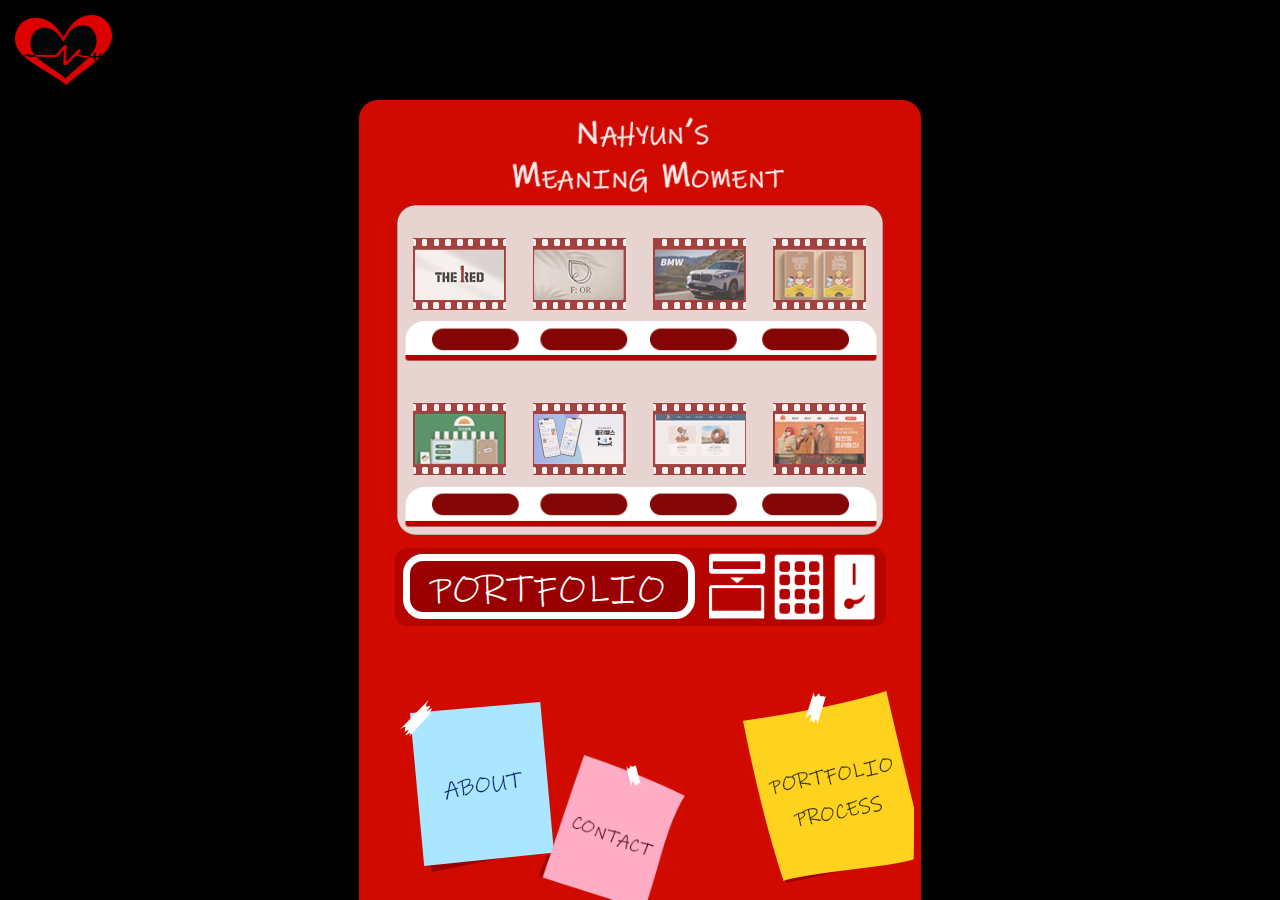
<file: index.html>
<!DOCTYPE html>
<html lang="ko">
<head>
    <meta charset="UTF-8">
    <meta http-equiv="X-UA-Compatible" content="IE=edge">
    <meta name="viewport" content="width=device-width, initial-scale=1.0">
    <title>portfolio</title>
    <link rel="shortcut icon" href="favicon.ico">
    <!-- 검색엔진, 로봇이 리스트에 들어가도록 허락해주는것 -->
    <meta name="robots" content="All">
    <meta name="Yeti" content="index, follow">
    <meta name="Yeti" content="All">
    <meta name="googlebot" content="All">
    <meta name="googlebot" content="index, follow">
    <meta name="dauma" content="All">
    <meta name="dauma" content="index, follow">
    <meta name="title" content="웹디자이너 - 김나현 포트폴리오">
    <meta name="description" content="웹디자이너 김나현입니다. 포트폴리오 방문을 환영">
    <meta name="keywords" content="웹디자이너, 웹퍼블리셔, 대구 디자이너">
    <meta name="author" content="김나현">
    <meta name="content-language" content="kr">
    <!--http://ogp.me/ : 오픈그래프 -->
    <meta property="og:type" content="website" />
    <meta property="og:site_name" content="Nahyun meaning moment" />
    <meta property="og:title" content="portfolio" />
    <meta property="og:description" content="사람들 마음을 들게 할 디자이너입니다." />
    <meta property="og:image" content="images/logo.jpg"/>
    <meta property="og:image:width" content="400">
    <meta property="og:image:height" content="300">
    <meta property="twitter:card" content="summary"/>
    <meta property="twitter:site" content="Nahyun portfolio"/>
    <meta property="twitter:title" content="Nahyun portfolio"/>
    <meta property="twitter:description" content="Nahyun's portfolio" />
    <meta property="twitter:image" content="image/title.jpg"/>
    <meta property="twitter:url" content="https://dadada1130.dothome.co.kr" />
    <!-- https://developer.twitter.com/en/docs/twitter-for-websites/cards/overview/summary : 카드 타입 정하기-->
    <link rel="stylesheet" href="css/common.css">
    <link rel="stylesheet" href="css/index.css">
    <link rel="stylesheet" href="css/responsive.css">
    <script src="js/jquery-1.12.3.js"></script>
    <script src="js/index.js" defer ></script>
</head>
<body>
    <div class="wrap">
        <header>
            <div class="inner">
                <a href="index.html"><img src="image/logo.png" alt="portfolio logo"></a>
            </div>
        </header>
        <main>
            <div class="heart"></div>
            <div class="inner">
                <div class="vendingms">
                    <div class="vendingbg">
                        <div class="vendingitem">
                            <a href="slide.html">
                            <ul class="items">
                                <li class="item1"></li>
                                <li class="item2"></li>
                                <li class="item3"></li>
                                <li class="item4"></li>
                                <li class="item5"></li>
                                <li class="item6"></li>
                                <li class="item7"></li>
                                <li class="item8"></li>
                            </ul>
                            <ul class="slideitem">
                                <li class="slides1 slide"></li>
                                <li class="slides2 slide"></li>
                                <li class="slides3 slide"></li>
                                <li class="slides4 slide"></li>
                                <li class="slides5 slide"></li>
                                <li class="slides6 slide"></li>
                                <li class="slides7 slide"></li>
                                <li class="slides8 slide"></li>
                            </ul>
                            </a>
                        </div>
                        <div class="vendingcash"></div>
                        <div class="vendingpf"><a href="slide.html">PORTFOLIO</a></div>
                        <div class="vendingposter">
                            <a href="about.html" class="poster1">about</a>
                            <a href="#" class="poster2">contact</a>
                            <a href="#" class="poster3">portfolio</a>
                        </div>
                    </div>
                </div>
            </div>
        </main>
    </div>
</body>
</html>
</file>
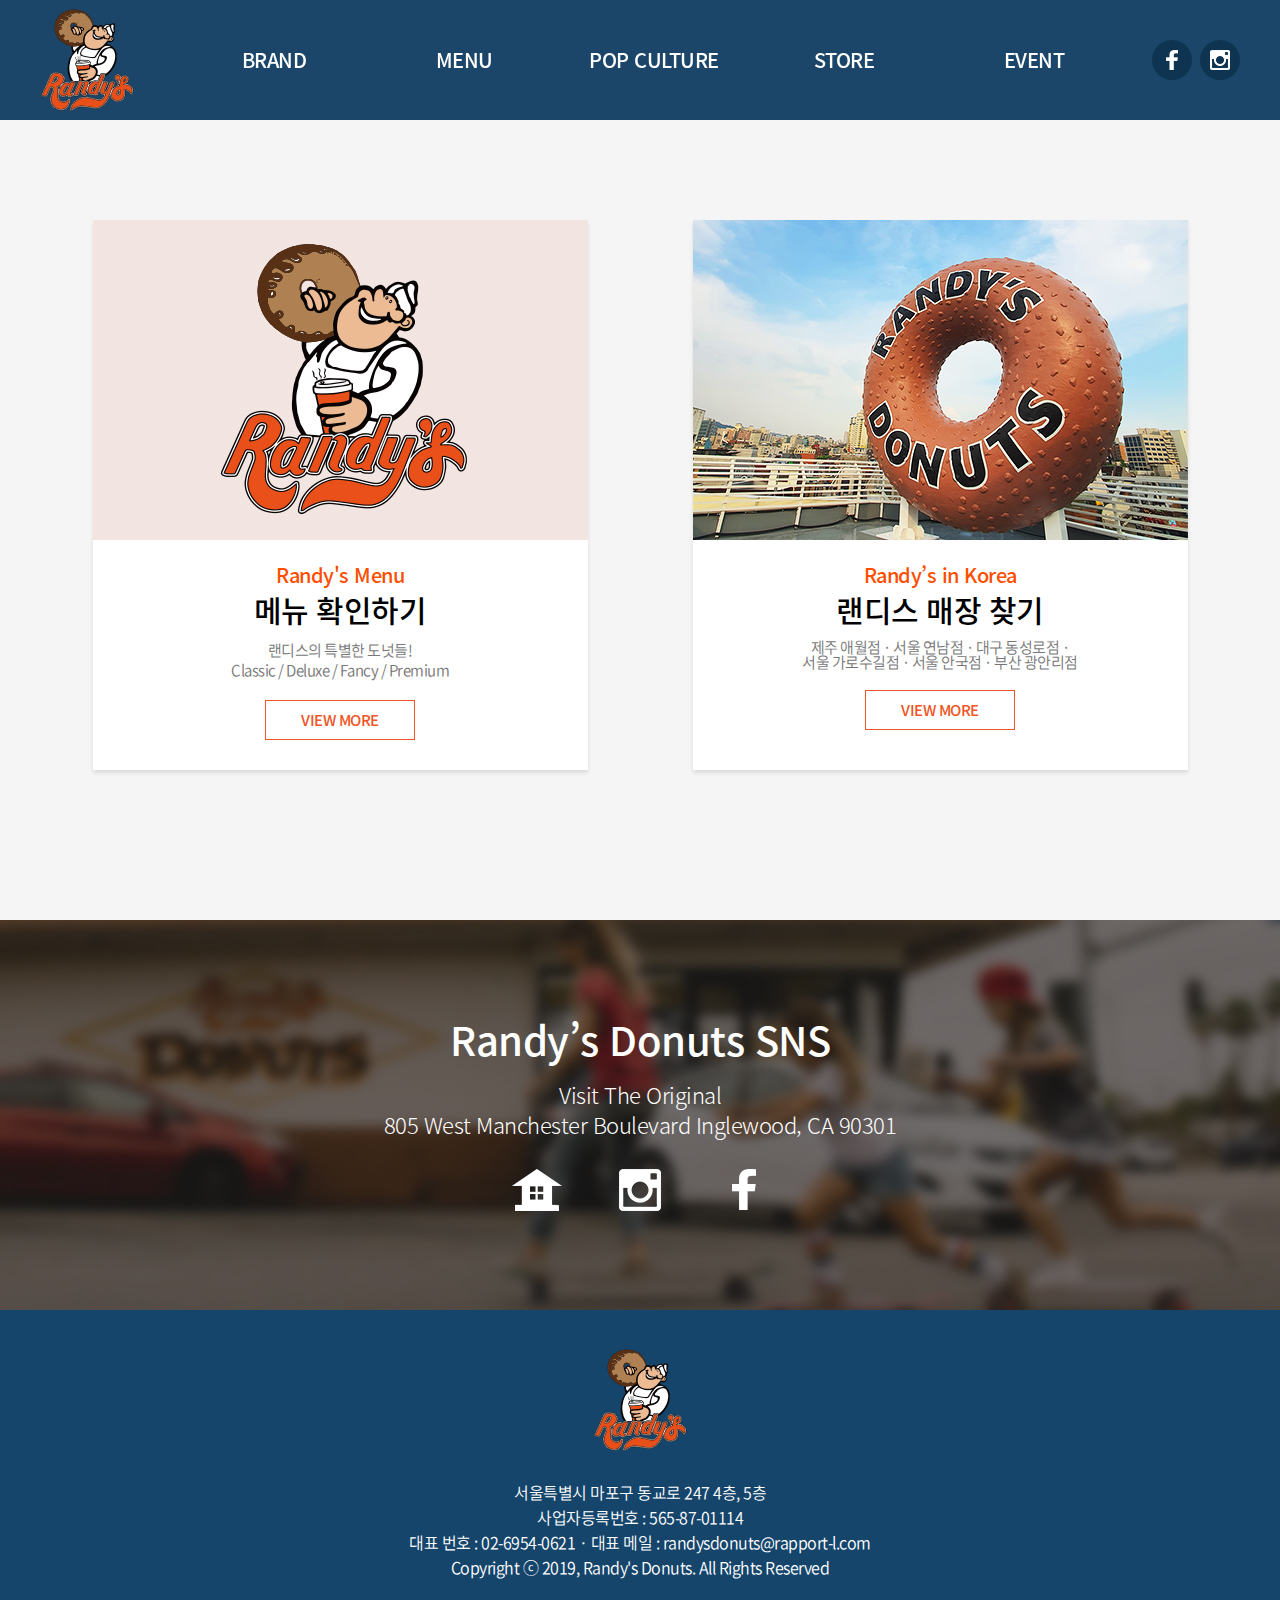
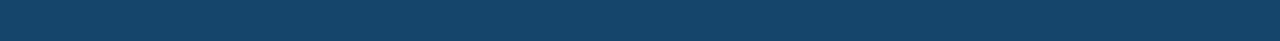
<file: a-randysdonuts/index.html>
<!DOCTYPE html>
<html lang="ko">
<head>
    <meta charset="UTF-8">
    <meta http-equiv="X-UA-Compatible" content="IE=edge">
    <meta name="viewport" content="width=device-width, initial-scale=1.0">
    <title>랜디스도넛</title>
    <link rel="shortcut icon" href="favicon.ico">
    <link rel="stylesheet" href="css/main.css">
    <script defer src="js/main.js"></script>
</head>
<body>
    <!-- header -->
    <header id="header">
        <div class="container clear">
            <div class="logo left">
               <a href="#"><img src="images/logo.png" alt="로고"></a>
            </div>
            <nav class="nav left">
                <ul class="depth1 clear">
                    <li><a href="#">BRAND</a>
                        <ul class="depth2">
                            <li><a href="#">브랜드스토리</a></li>
                            <li><a href="#">브랜드소식</a></li>
                        </ul>
                    </li>
                    <li><a href="#">MENU</a>
                        <ul class="depth2">
                            <li><a href="#">베스트</a></li>
                            <li><a href="#">클래식 도넛</a></li>
                            <li><a href="#">디럭스 도넛</a></li>
                            <li><a href="#">팬시 도넛</a></li>
                            <li><a href="#">프리미엄 도넛</a></li>
                        </ul>
                    </li>
                    <li><a href="#">POP CULTURE</a>
                        <ul class="depth2">
                            <li><a href="#">pop culture</a></li>
                        </ul>
                    </li>
                    <li><a href="#">STORE</a>
                        <ul class="depth2">
                            <li><a href="#">매장 소개</a></li>
                            <li><a href="#">가맹점 문의</a></li>
                        </ul>
                    </li>
                    <li><a href="#">EVENT</a>
                        <ul class="depth2">
                            <li><a href="#">진행 이벤트</a></li>
                            <li><a href="#">종료 이벤트</a></li>
                            <li><a href="#">당첨자 발표</a></li>
                        </ul>
                    </li>
                    
                </ul>
            </nav>
            <div class="quick right">
                <a href="https://www.facebook.com/randysdonutskr"><img src="images/facebook.png" alt="페이스북"></a>
                <a href="https://www.instagram.com/randysdonuts1952kr/"><img src="images/insta.png" alt="인스타그램"></a>
            </div>
        </div>
    </header>

    <!-- main -->
    <main id="main">
        <section class="banner clear">
            <div class="menu left">
                <a href="http://randysdonuts.co.kr/menu/?c=1">
                    <img src="images/banner1.jpg" alt="메뉴">
                    <h2>Randy's Menu</h2>
                    <h1>메뉴 확인하기</h1>
                    <p>랜디스의 특별한 도넛들!<br>Classic / Deluxe / Fancy / Premium</p>
                    <button>VIEW MORE</button>
                </a>
            </div>
            <div class="find right">
                <a href="http://randysdonuts.co.kr/store/">
                    <img src="images/banner2.jpg" alt="매장찾기">
                    <h2>Randy’s in Korea</h2>
                    <h1>랜디스 매장 찾기</h1>
                    <p>제주 애월점 · 서울 연남점 ·  대구 동성로점 · <br>서울 가로수길점 ·  서울 안국점 ·  부산 광안리점</p>
                    <button>VIEW MORE</button>
                </a>
            </div>
        </section>
        <section class="sns">
            <h1>Randy’s Donuts SNS</h1>
            <h2>Visit The Original<br>805 West Manchester Boulevard Inglewood, CA 90301</h2>
            <a href="https://randysdonuts.com/"><img src="images/home.png" alt="홈"></a>
            <a href="https://www.instagram.com/randysdonuts1952kr/"><img src="images/insta_big.png" alt="인스타"></a>
            <a href="https://www.facebook.com/randysdonutskr"><img src="images/facebook_big.png" alt="페이스북"></a>
        </section>
    </main>
    
    <!-- footer -->
    <footer id="footer">
        <div class="foot-logo">
            <img src="images/logo.png" alt=" 풋로고">
            <p>서울특별시 마포구 동교로 247 4층, 5층</p>
            <p>사업자등록번호 : 565-87-01114</p>
            <p>대표 번호 : 02-6954-0621 ·  대표 메일 : randysdonuts@rapport-l.com</p>
            <p>Copyright ⓒ 2019, Randy's Donuts. All Rights Reserved</p>
        </div>
    </footer>
</body>
</html>
</file>
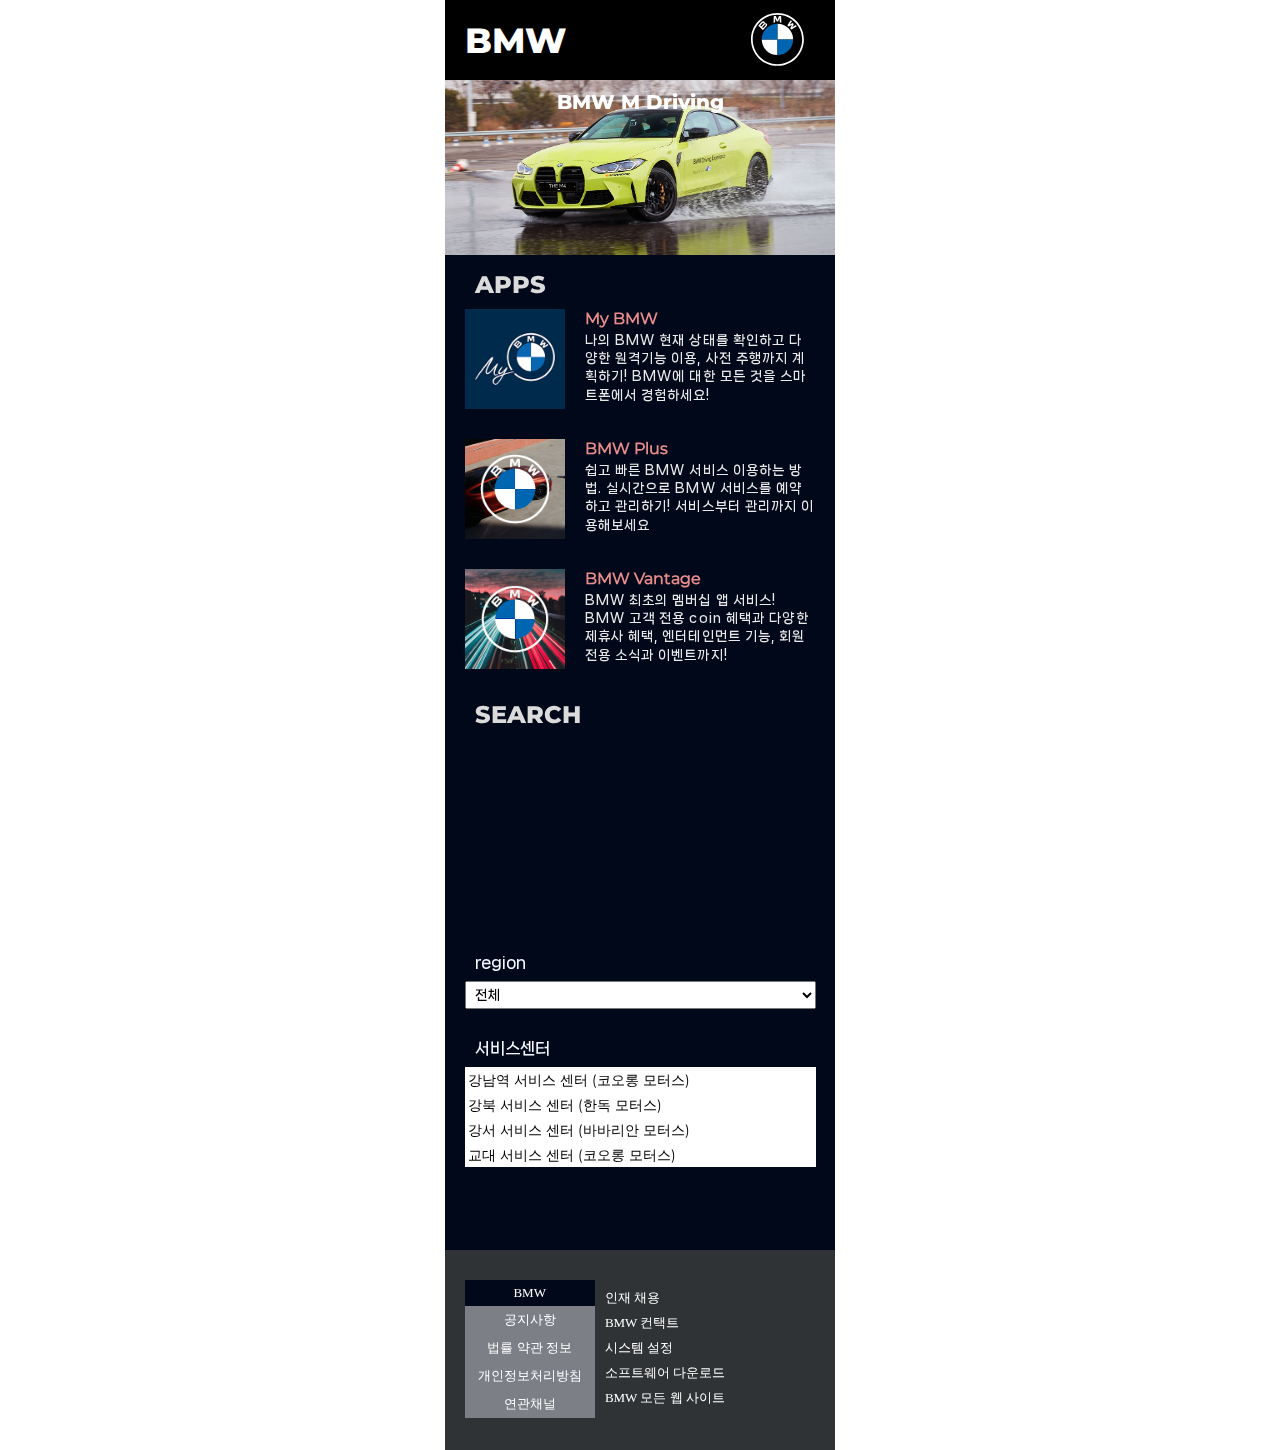
<file: bmw(m)/index.html>
<!DOCTYPE html>
<html lang="ko">
<head>
    <meta charset="UTF-8">
    <meta http-equiv="X-UA-Compatible" content="IE=edge">
    <meta name="viewport" content="width=device-width, initial-scale=1.0">
    <title>BMW</title>
    <link rel="stylesheet" href="css/style.css">
    <script src="js/jquery-1.12.3.js"></script>
    <script src="js/main.js"></script>
</head>
<body>
    <div class="wrap">
        <header>
            <div class="inner">
                <div class="m-header">
                    <h1 class="logo"><a href="#">BMW</a></h1>
                    <div class="menubtn"><a href="#"></a></div>
                </div>
                <nav>
                    <ul>
                        <li class="depth1">
                            <a href="#">Models</a>
                            <ul class="depth2">
                                <li><a href="#">시리즈별</a></li>
                                <li><a href="#">차량유형별</a></li>
                            </ul>
                        </li>
                        <li class="depth1">
                            <a href="#">Find & Buy</a>
                            <ul class="depth2">
                                <li><a href="#">내 차량 찾기</a></li>
                                <li><a href="#">BMW 공식 인증 중고차</a></li>
                                <li><a href="#">법인판매/스페셜 세일즈</a></li>
                                <li><a href="#">트레이드인/로열티 프로그램</a></li>
                            </ul>
                        </li>
                        <li class="depth1">
                            <a href="#">About BMW</a>
                            <ul class="depth2">
                                <li><a href="#">기업 소개</a></li>
                                <li><a href="#">BMW 뉴스</a></li>
                                <li><a href="#">BMW i</a></li>
                                <li><a href="#">BMW M</a></li>
                                <li><a href="#">BMW X RANGE</a></li>
                                <li><a href="#">BMW 캠페인</a></li>
                            </ul>
                        </li>
                        <li class="depth1">
                            <a href="#">Discover</a>
                            <ul class="depth2">
                                <li><a href="#">BMW APPS</a></li>
                                <li><a href="#">BMW 샵 온라인</a></li>
                                <li><a href="#">BMW 커넥티드 드라이브 스토어</a></li>
                                <li><a href="#">BMW 골프 스포츠</a></li>
                                <li><a href="#">BMW 엑설런스 클럽</a></li>
                                <li><a href="#">BMW 컨셉카</a></li>
                            </ul>
                        </li>
                        <li class="depth1">
                            <a href="#">services</a>
                            <ul class="depth2">
                                <li><a href="#">BMW 서비스</a></li>
                                <li><a href="#">BMW 오리지널 부품 & 리콜 정보</a></li>
                                <li><a href="#">BMW 오리지널 액세서리</a></li>
                                <li><a href="#">BMW 커넥티드 드라이브</a></li>
                                <li><a href="#">리모트 소프트 웨어 업그레이드</a></li>
                            </ul>
                        </li>
                    </ul>
                </nav>
            </div>
        </header>
        <main>
            <div class="inner">
                <div class="banner">
                    <div class="slide">
                        <div class="slidebanner">
                            <a href="#">
                                <img src="images/main1.jpg" alt="메인이미지1">
                                <h2>BMW M Driving</h2>
                            </a>
                        </div>
                        <div class="slidebanner">
                            <a href="#">
                                <img src="images/main2.jpg" alt="메인이미지2">
                                <h2>BMW Electromobility</h2>
                            </a>
                        </div>
                    </div>
                </div>
                <div class="find">
                    <h2>APPS</h2>
                    <div class="app1">
                        <h3>My BMW</h3>
                        <p>나의 BMW 현재 상태를 확인하고 다양한 원격기능 이용, 사전 주행까지 계획하기! BMW에 대한 모든 것을 스마트폰에서 경험하세요!</p>
                    </div>
                    <div class="app2">
                        <h3>BMW Plus</h3>
                        <p>쉽고 빠른 BMW 서비스 이용하는 방법. 실시간으로 BMW 서비스를 예약하고 관리하기! 서비스부터 관리까지 이용해보세요</p>
                    </div>
                    <div class="app3">
                        <h3>BMW Vantage</h3>
                        <p>BMW 최초의 멤버십 앱 서비스! BMW 고객 전용 coin 혜택과 다양한 제휴사 혜택,  
                        엔터테인먼트 기능, 회원전용 소식과 이벤트까지!</p>
                    </div>
                </div>
                <div class="search">
                    <h2>SEARCH</h2>
                    <iframe src="https://www.google.com/maps/embed?pb=!1m18!1m12!1m3!1d3234.359143768526!2d128.6104943354453!3d35.840196199999994!2m3!1f0!2f0!3f0!3m2!1i1024!2i768!4f13.1!3m3!1m2!1s0x3565e2545f502617%3A0x6f2226ee84adfa4!2zQk1X7L2U7Jik66Gx66qo7YSw7IqkIOyImOyEseyEnOu5hOyKpOyEvO2EsA!5e0!3m2!1sko!2skr!4v1678104227350!5m2!1sko!2skr" style="border:0;" allowfullscreen="" loading="lazy" referrerpolicy="no-referrer-when-downgrade"></iframe>
                    <h3>region</h3>
                    <select>
                        <option value="region1">전체</option>
                        <option value="region2">서울</option>
                        <option value="region3">경기/인천</option>
                        <option value="region4">충청/세종/대전/강원</option>
                        <option value="region5">전라/광주</option>
                        <option value="region6">경상/대구/부산/울산</option>
                        <option value="region6">제주</option>
                    </select>
                    <div class="center-name">
                        <h3>서비스센터</h3>
                        <div class="namelist">
                            <p>강남역 서비스 센터 (코오롱 모터스)</p>
                            <p>강북 서비스 센터 (한독 모터스)</p>
                            <p>강서 서비스 센터 (바바리안 모터스)</p>
                            <p>교대 서비스 센터 (코오롱 모터스)</p>
                            <p>대치 서비스 센터 (코오롱 모터스)</p>
                            <p>도곡 패스트레인 서비스 센터 (도이치 모터스)</p>
                            <p>동대문 서비스 센터(도이치 모터스)</p>
                            <p>방배 서비스 센터 (한독 모터스)</p>
                            <p>서초 중앙 서비스 센터 (한독 모터스)</p>
                            <p>서초 패스트레인 서비스 센터 (한독 모터스)</p>
                            <p>성산 서비스 센터 (코오롱 모터스)</p>
                            <p>성수 서비스 센터 (도이치 모터스)</p>
                            <p>송파 서비스 센터 (도이치 모터스)</p>
                            <p>양재 서비스 센터 (도이치 모터스)</p>
                        </div>
                    </div>
                </div>
            </div>
        </main>
        <footer>
            <div class="inner">
                <div class="tab">
                    <ul class="footergnb">
                        <li class="on">BMW</li>
                        <li>공지사항</li>
                        <li>법률 약관 정보</li>
                        <li>개인정보처리방침</li>
                        <li>연관채널</li>
                    </ul>
                    <div class="tabitem">
                        <ul class="footersub1 on">
                            <li><a href="#">인재 채용</a></li>
                            <li><a href="#">BMW 컨택트</a></li>
                            <li><a href="#">시스템 설정</a></li>
                            <li><a href="#">소프트웨어 다운로드</a></li>
                            <li><a href="#">BMW 모든 웹 사이트</a></li>
                        </ul>
                        <ul class="footersub2">
                            <li><a href="#">외부감사인 변경선임 공고</a></li>
                            <li><a href="#">BMW '개인정보처리방침 변경 안내</a></li>
                            <li><a href="#">커넥티드 드라이브 이용약관 개정 안내</a></li>
                        </ul>
                        <ul class="footersub3">
                            <li><a href="#">법적고지</a></li>
                            <li><a href="#">쿠키정책</a></li>
                            <li><a href="#">영상정보처리기기 운영·관리 방침</a></li>
                            <li><a href="#">커텍티드 드라이브 이용약관</a></li>
                            <li><a href="#">서비스케어 플러스 이용약관</a></li>
                        </ul>
                        <ul class="footersub4">
                            <li><a href="#">개인정보처리방침</a></li>
                            <li><a href="#">커넥티드 드라이브 개인정보 처리방침</a></li>
                            <li><a href="#">BMW 멤버십 개인정보처리방침</a></li>
                        </ul>
                        <ul class="footersub5">
                            <li>
                                <a href="#"><img src="images/instargram.png" alt="인스타"></a>
                                <a href="#"><img src="images/facebook.png" alt="페이스북"></a>
                                <a href="#"><img src="images/youtube.png" alt="유튜브"></a>
                                <a href="#"><img src="images/kakaotalk.png" alt="카카오톡"></a>
                            </li>
                            <li><a href="#">BMW.com</a></li>
                            <li><a href="#">BMW 드라이빙센터</a></li>
                            <li><a href="#">BMW 코리아 미래재단</a></li>
                            <li><a href="#">파이낸셜 서비스</a></li>
                        </ul>
                    </div>
                </div>
            </div>
        </footer>
    </div>
</body>
</html>
</file>
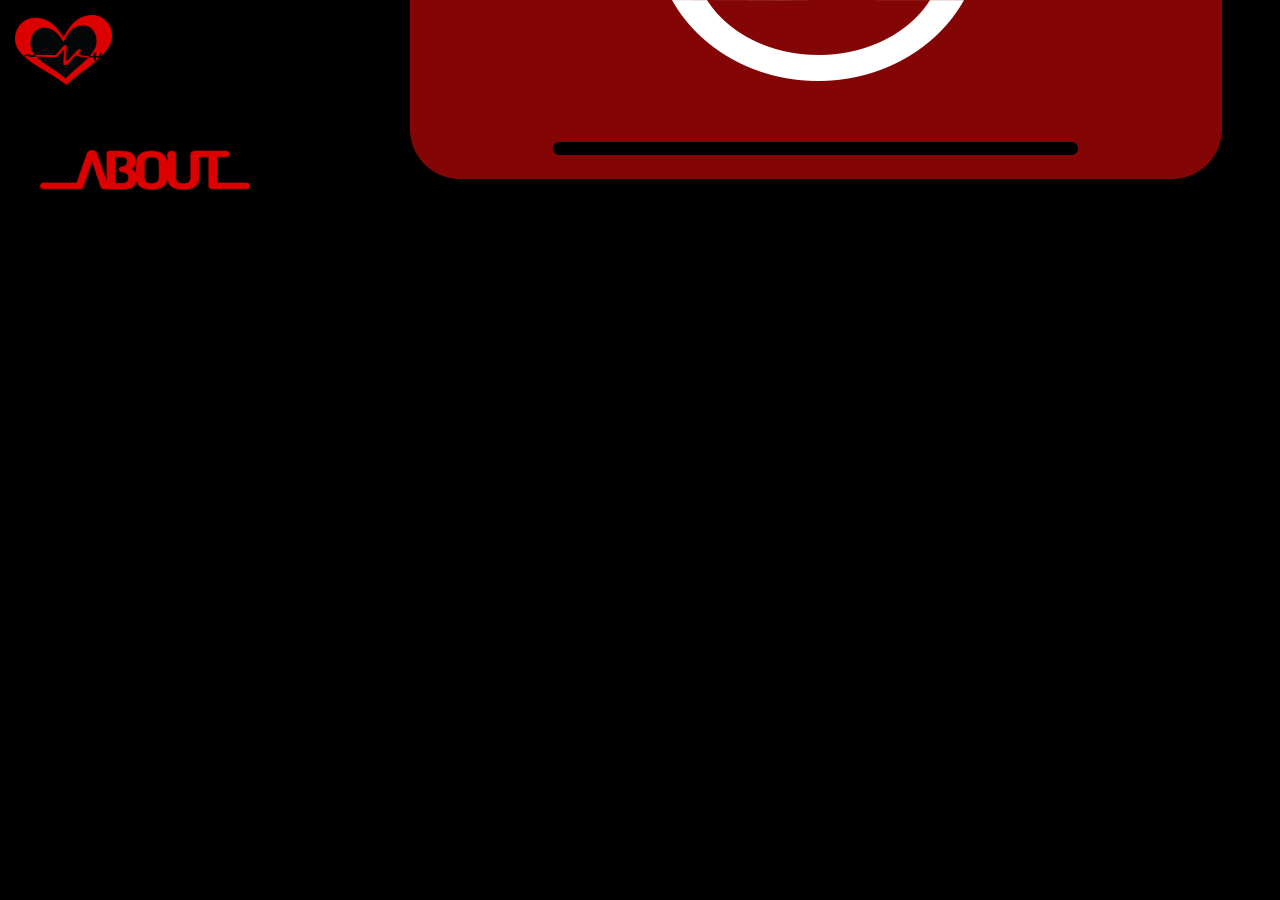
<file: about.html>
<!DOCTYPE html>
<html lang="ko">
<head>
    <meta charset="UTF-8">
    <meta http-equiv="X-UA-Compatible" content="IE=edge">
    <meta name="viewport" content="width=device-width, initial-scale=1.0">
    <title>portfolio</title>
    <link rel="shortcut icon" href="favicon.ico">
    <!-- 검색엔진, 로봇이 리스트에 들어가도록 허락해주는것 -->
    <meta name="robots" content="All">
    <meta name="Yeti" content="index, follow">
    <meta name="Yeti" content="All">
    <meta name="googlebot" content="All">
    <meta name="googlebot" content="index, follow">
    <meta name="dauma" content="All">
    <meta name="dauma" content="index, follow">
    <meta name="title" content="웹디자이너 - 김나현 포트폴리오">
    <meta name="description" content="웹디자이너 김나현입니다. 포트폴리오 방문을 환영">
    <meta name="keywords" content="웹디자이너, 웹퍼블리셔, 대구 디자이너">
    <meta name="author" content="김나현">
    <meta name="content-language" content="kr">
    <!--http://ogp.me/ : 오픈그래프 -->
    <meta property="og:type" content="website" />
    <meta property="og:site_name" content="Nahyun meaning moment" />
    <meta property="og:title" content="portfolio" />
    <meta property="og:description" content="사람들 마음을 들게 할 디자이너입니다." />
    <meta property="og:image" content="images/logo.jpg"/>
    <meta property="og:image:width" content="400">
    <meta property="og:image:height" content="300">
    <meta property="twitter:card" content="summary"/>
    <meta property="twitter:site" content="Nahyun portfolio"/>
    <meta property="twitter:title" content="Nahyun portfolio"/>
    <meta property="twitter:description" content="Nahyun's portfolio" />
    <meta property="twitter:image" content="image/title.jpg"/>
    <meta property="twitter:url" content="https://dadada1130.dothome.co.kr" />
    <!-- https://developer.twitter.com/en/docs/twitter-for-websites/cards/overview/summary : 카드 타입 정하기-->
    <link rel="stylesheet" href="css/common.css">
    <link rel="stylesheet" href="css/about.css">
    <script src="js/jquery-1.12.3.js"></script>
    <script src="js/progressbar.min.js"></script>
    <script defer src="js/about.js" defer></script>
</head>
<body>
    <div class="wrap">
        <header>
            <div class="inner">
                <a href="index.html"><img src="image/logo.png" alt="portfolio logo"></a>
            </div>
        </header>
        <main>
           <div class="inner">
                <h2 class="about-title"><img src="image/about.png" alt="ABOUT 제목"></h2>
                <div class="camera"></div>
                <div class="cameraBG"></div>
                <div class="profile">
                    <div class="pic"></div>
                    <p>김 나 현</p>
                    <span>1995.11.30</span>
                </div>
                <div class="skill">
                    <div class="progress-area">
                        <div class="progress" id="html">
                            <p>HTML</p>
                        </div>
                        <div class="progress" id="css">
                            <p>CSS</p>
                        </div>
                        <div class="progress" id="js">
                            <p>JS</p>
                        </div>
                        <div class="progress" id="ps">
                            <p>PHOTO SHOP</p>
                        </div>
                        <div class="progress" id="ai">
                            <p>ILLUSTRATOR</p>
                        </div>
                        <div class="progress" id="of">
                            <p>OFFICE</p>
                        </div>
                    </div>
                </div>
                <div class="certificate">
                    <ul>
                        <li class="cer-title" >취득내역
                            <ul class="cer-txt">
                                <li>GTQ 포토샵 1급</li>
                                <li>웹디자인기능사</li>
                                <li>컴퓨터활용능력2급</li>
                                <li>ITQ OA MASTER</li>
                                <li>전산세무 2급</li>
                                <li>전산회계 1.2급</li>
                                <li>ERP 회계 2급</li>
                                <li>운전면허 1.2종 보통</li>
                            </ul>
                        </li>
                        <li class="cer-title">준비중
                            <ul class="cer-txt">
                                <li>컴퓨터그래픽스운용기능사 (실기시험)</li>
                                <li>컴퓨터활용능력1급 (실기시험)</li>
                            </ul>
                        </li>
                    </ul>
                </div>
           </div>
        </main>
    </div>
</body>
</html>
</file>
<file: css/common.css>
@charset 'utf-8';
@font-face {
    font-family: 'inkfree';
    src: url(../font/Inkfree.ttf);
}
@font-face {
    font-family: 'G-bold';
    src: url(../font/GmarketSansTTFBold.ttf);
}
@font-face {
    font-family: 'G-medium';
    src: url(../font/GmarketSansTTFMedium.ttf);
}
@font-face {
    font-family: 'G-light';
    src: url(../font/GmarketSansTTFLight.ttf);
}
* {
    margin: 0;
    padding: 0;
    box-sizing: border-box;
}
a {
    text-decoration: none;
    color: inherit;
}
img {
    vertical-align: top;
}
li {list-style: none;}

.clear::after {
    content: '';
    display: block;
    position: absolute;
    clear: both;
}
.inner {
    width: 100%;
    max-width: 1600px;
    margin: 0 auto;
}
/* header */
header {
    position: fixed;
    width: 100%;
    height: 100px;
    background-color: #000;
}
header .inner {}
header img {
    height: 70px;
    margin: 15px;
    animation: logo .8s infinite;
}
@keyframes logo {
    0%{transform: scale(1.1);}
    100%{transform: scale(1);}
}
</file>
<file: css/index.css>
@charset 'utf-8';

/* main */
.heart {
    position: absolute;
    top: 30%;
    width: 100%;
    height: 50%;
    background: url('../image/heart.png')no-repeat;
    overflow: hidden;
}
.heart::after {
    content: '';
    position: absolute;
    width: 1800px;
    height: 400px;
    background-color: #000;
    animation: heart 5s infinite;
}
@keyframes heart {
    0%{left: 30px;}
    100%{left: 100%;}
}
main {
    width: 100%;
    height: 100vh;
    background-color: #000;
}
main .inner {}
main .vendingms {
    width: 700px;
    height: 100vh;
    margin: 0 auto;
    padding-top: 100px;
}
main .vendingms .vendingbg {
    position: relative;
    width: 100%;
    height: 100%;
    background: url('../image/vendingBG.png')no-repeat center bottom/contain;
}
.vendingbg .vendingitem {
    position: absolute;
    top: 130px;
    width: 700px;
    height: 350px;
    background: url('../image/vendingIN.png')no-repeat center/contain;
   
}
.vendingitem .items {
    position: absolute;
    width: 480px;
    height: 350px;
    left: 125px;
    display: flex;
    flex-wrap: wrap;
    justify-content: space-between;
    align-items: center;
}
.vendingitem .item1 {
    background: url('../image/item1.png')no-repeat;
    width: 120px;
    height: 100px;
}
.vendingitem .item2 {
    background: url('../image/item2.png')no-repeat;
    width: 120px;
    height: 100px;
}
.vendingitem .item3 {
    background: url('../image/item3.png')no-repeat;
    width: 120px;
    height: 100px;
}
.vendingitem .item4 {
    background: url('../image/item4.png')no-repeat;
    width: 120px;
    height: 100px;
}
.vendingitem .item5 {
    background: url('../image/item5.png')no-repeat;
    width: 120px;
    height: 100px;
}
.vendingitem .item6 {
    background: url('../image/item6.png')no-repeat;
    width: 120px;
    height: 100px;
}
.vendingitem .item7 {
    background: url('../image/item7.png')no-repeat;
    width: 120px;
    height: 100px;
}
.vendingitem .item8 {
    background: url('../image/item8.png')no-repeat;
    width: 120px;
    height: 100px;
}
.vendingitem .items li {
    opacity: .7;
}
.vendingitem .items li:hover {
    opacity: 1;
}
.vendingbg .vendingcash {
    position: absolute;
    top: 500px;
    left: 50px; 
    width: 600px;
    height: 85px;
    background: url('../image/cash.png') no-repeat center/contain;
}
.vendingbg .vendingpf a {
    font-family: 'inkfree';
    position: absolute;
    display: block;
    top: 507px; left: 100px;
    width: 300px;
    height: 70px;
    line-height: 40px;
    font-size: 40px;
    color: #fff;
    border: 7px solid #fff;
    padding: 10px 20px;
    border-radius: 20px;
    background-color: #9b0000;
    transition: all .3s;
}
.vendingbg .vendingpf:hover a {
    transform: scale(1.1);
}
.vendingbg .vendingposter {}
.vendingbg .vendingposter .poster1 {
    width: 200px;
    height: 200px;
    background: url('../image/poster1.png')no-repeat;
    position: absolute;
    bottom: 53px; left: 80px;
    transition: transform .3s;
    font-size: 0;
    text-indent: -9999px;
}
.vendingbg .vendingposter .poster1:hover {
    transform: scale(1.1);
    z-index: 99;
}
.vendingbg .vendingposter .poster2 {
    width: 200px;
    height: 200px;
    background: url('../image/poster2.png')no-repeat;
    position: absolute;
    bottom: 8px; left: 200px;
    transform: scale(0.9);
    transition: transform .3s;
    font-size: 0;
    text-indent: -9999px;
}
.vendingbg .vendingposter .poster2:hover {
    transform: scale(1);
}
.vendingbg .vendingposter .poster3 {
    width: 200px;
    height: 200px;
    background: url('../image/poster3.png')no-repeat right;
    position: absolute;
    bottom: 50px; right: 45px;
    transition: all .3s;
    overflow: hidden;
    transition: transform .3s;
    font-size: 0;
    text-indent: -9999px;
}
.vendingbg .vendingposter .poster3:hover {
    right: 55px;
    transform: scale(1.1);
}
</file>
<file: css/responsive.css>
@media screen and (max-width: 1880px) {
    main {
        overflow: hidden;
    }
    .vendingbg .vendingitem {
        top: 105px;
        height: 330px;
    }
    .vendingbg .vendingcash {
        top: 448px;
        height: 78px;
    }
    .vendingitem .items {
        height: 331px;
        left: 123px;
    }
    .vendingbg .vendingpf a {
        top: 454px;
        left: 113px;
        width: 292px;
        height: 65px;
    }
    .vendingbg .vendingposter .poster1 {
        bottom: 0px;
        left: 109px;
    }
    .vendingbg .vendingposter .poster2 {
        bottom: -45px;
        left: 239px;
    }
    .vendingbg .vendingposter .poster3 {
        bottom: 13px;
        right: 76px;
    }
    
}
@media screen and (max-width: 700px) {
    .inner {
        width: 97%;
    }
    header img {
        height: 55px;
        margin: 20px;
    }
    .heart {
        display: none;
    }
    main .vendingms {
        width: 100%;
    }
    .vendingbg .vendingitem {
        width: 95%;
        height: 41%;
        left: 3%;
        top: 25%;
    }
    .vendingitem .items {
        width: 75%;
        height: 99%;
        left: 13%;
    }
    .vendingitem .items >* {
        width: 100px;
        height: 90px;
    }
    .vendingbg .vendingcash {
        width: 72%;
        height: 12%;
        left: 14%;
        top: 70%;
    }
    .vendingbg .vendingpf a {
        top: 72%;
        left: 17%;
        width: 40%;
        height: 65px;
        font-size: 30px;
        line-height: 30px;
        text-align: center;
    }
    .vendingbg .vendingposter .poster1 {
        font-family: 'Inkfree';
        top: -60px;
        left: 30%;
        background: none;
        font-size: 25px;
        text-indent: 0;
        width: 130px;
        height: 40px;
        text-align: center;
        line-height: 40px;
        background-color: #9c0f0f;
        color: #fff;
        border-radius: 20px;
    }
    .vendingbg .vendingposter .poster1:hover {
        background-color: #fff;
        color: #550000;
        box-shadow: 0 0 3vw #F40A35;
    }
    .vendingbg .vendingposter .poster2 {
        font-family: 'Inkfree';
        top: -60px;
        left: 55%;
        background: none;
        font-size: 25px;
        text-indent: 0;
        width: 130px;
        height: 40px;
        text-align: center;
        line-height: 40px;
        background-color: #9c0f0f;
        color: #fff;
        border-radius: 20px;
        transform: scale(1);
    }
    .vendingbg .vendingposter .poster2:hover {
        background-color: #fff;
        color: #550000;
        box-shadow: 0 0 3vw #F40A35;
        transform: scale(1.1);
    }
    .vendingbg .vendingposter .poster3 {
        display: none;
    }
}
@media screen and (max-width: 611px) {
    .vendingitem .items >* {
        width: 90px;
    }
}
@media screen and (max-width: 555px) {
    main .vendingms .vendingbg {
        width: 95%;
        margin: 0 auto;
    }
    .vendingbg .vendingitem{
        background: white;
        top: 30%;
        left: 2.5%;
        height: 32%;
        border-radius: 20px;
        overflow: hidden;
    }
    .vendingitem .items {
        display: none;
    }
    .vendingitem .slideitem {
        width: 100%;
        height: 200px;
        padding-left: 2%;  
    }
    .vendingitem .slideitem >* {
        display: inline-block;
        width: 44%;
        height: 200px;
        background-size: contain;
        margin: 50px 10px 30px;
    }
    .vendingitem .slideitem .slides1 {
        background: url('../image/slide1.png')no-repeat;
        background-size: contain;
        opacity: 1;
    }
    .vendingitem .slideitem .slides2 {
        background: url('../image/slide2.png')no-repeat;
        background-size: contain;
        opacity: 1;
    }
    .vendingitem .slideitem .slides3 {
        background: url('../image/slide3.png')no-repeat;
        background-size: contain;
        opacity: 1;
    }
    .vendingitem .slideitem .slides4 {
        background: url('../image/slide4.png')no-repeat;
        background-size: contain;
        opacity: 1;
    }
    .vendingitem .slideitem .slides5 {
        background: url('../image/slide5.png')no-repeat;
        background-size: contain;
        opacity: 1;
    }
    .vendingitem .slideitem .slides6 {
        background: url('../image/slide6.png')no-repeat;
        background-size: contain;
        opacity: 1;
    }
    .vendingitem .slideitem .slides7 {
        background: url('../image/slide7.png')no-repeat;
        background-size: contain;
        opacity: 1;
    }
    .vendingitem .slideitem .slides8 {
        background: url('../image/slide8.png')no-repeat;
        background-size: contain;
        opacity: 1;
    }
    .vendingbg .vendingcash {
        width: 90%;
        left: 5%;
    }
    .vendingbg .vendingpf a{
        left: 14%;
        width: 45%;
    }
    .vendingbg .vendingposter .poster1 {
        left: 38%;
    }
    .vendingbg .vendingposter .poster2 {
        left: 38%;
        top: 0;
    }
}
@media screen and (max-width: 490px) {
    main .vendingms .vendingbg {
        width: 100%;
    }
    .vendingbg .vendingposter .poster1 {
        top: -10px; left: 34%;
    }
    .vendingbg .vendingposter .poster2 {
        top: 55px; left: 34%;
    }
    .vendingbg .vendingitem {
        top: 38%;
    }
    .vendingbg .vendingpf a {
        left: 9%;
        width: 50%;
    }
}
@media screen and (max-width: 420px) {
    .vendingitem .slideitem >* {
        width: 66%;
        margin-left: 60px;
        margin-top: 30px;
    }
    .vendingbg .vendingposter .poster1 {
        width: 150px;
        height: 50px;
        line-height: 50px;
        font-size: 26px;
        top: 0; left: 31%;
    }
    .vendingbg .vendingposter .poster2 {
        width: 150px;
        height: 50px;
        line-height: 50px;
        font-size: 26px;
        top: 80px; left: 31%;
    }
    main .vendingms .vendingbg {
        height: 97%;
    }
    .vendingbg .vendingpf a {
        font-size: 24px;
        border: 4px solid #fff;
        line-height: 29px;
        height: 56px;
    }
}
</file>
<file: a-randysdonuts/css/main.css>
@charset 'utf-8';

@font-face {
    font-family: 'NotoSans-DemiLight';
    src: url(../fonts/NotoSans-DemiLight.otf);
}
@font-face {
    font-family: 'NotoSansKR-Light';
    src: url(../fonts/NotoSansKR-Light.otf);
}
@font-face {
    font-family: 'NotoSansKR-Medium';
    src: url(../fonts/NotoSansKR-Medium.otf);
}

* { margin: 0; padding: 0; box-sizing: border-box; font-family: 'NotoSansKR-Medium'; letter-spacing: -0.5px;}
ul, li {
    list-style: none;
}
a {
    text-decoration: none;
    color: #fff;
}
img {vertical-align: top;}

.left {float: left;}
.right {float: right;}
.clear {
    content: '';
    display: block;
    clear: both;
}
/* ====header==== */
#header {
    width: 100%;
    height: 120px;
    overflow: hidden;
    position: fixed;
    background: linear-gradient(#1b4569 120px, rgba(21,69,107,0.7) 120px,rgba(21,69,107,0.7));
}
#header .container {
    width: 1200px;
    height: 120px;
    margin: 0 auto;
}
#header .container .logo {}
#header .container .logo a {}
#header .container .logo a img {
    display: block;
}
#header .container .nav {
    margin-left: 45px;
}
#header .container .nav .depth1 {}
#header .container .nav .depth1 > li {
    float: left;
    margin: 0 30px;
}
#header .container .nav .depth1 > li > a {
    display: block;
    width: 130px;
    white-space: nowrap;
    text-align: center;
    line-height: 120px;
    font-size: 20px;
}
#header .container .nav .depth1 > li:hover > a {
    color: #ff4e00;
}
/* #header .container .nav .depth1 .depth2 {
    display: none;
} */
/* #header .container .nav .depth1:hover li .depth2 {
    display: block;
} */
#header .container .nav .depth1 .depth2 > li > a {
    font-family: 'NotoSans-DemiLight';
    display: block;
    text-align: center;
    line-height: 40px;
}
#header .container .nav .depth1 .depth2 > li:first-child {
    padding-top: 20px;
}
#header .container .nav .depth1 .depth2 > li > a:hover {
    color: #f05526;
}
#header .container .quick {}
#header .container .quick a {
    display: inline-block;
    background-color: #0f3452;
    border-radius: 50px;
    margin: 40px 0 0 5px;
}
/* ====main==== */
#main {
    width: 100%;
    background-color: #f5f5f5;
}
#main .banner {
    padding-top: 120px;
    width: 1200px;
    height: 920px;
    margin: 0 auto;
}
#main .banner .menu {
    width: 495px;
    height: 550px;
    background-color: #fff;
    margin: 100px 52.5px;
    box-shadow: 0 3px 4px rgba(0, 0, 0, .1);
}
#main .banner .menu a {
    text-align: center;
}
#main .banner .menu a img {}
#main .banner .menu a h2 {
    color: #ff4e00;
    font-size: 20px;
    text-align: center;
    margin-top: 25px;
    font-weight: 500;
    line-height: 100%;
}
#main .banner .menu a h1 {
    color: #000;
    font-size: 30px;
    font-weight: 500;
    line-height: 100%;
    margin-top: 10px;
}
#main .banner .menu a p {
    font-family: 'NotoSans-DemiLight';
    color: #767676;
    font-size: 15px;
    line-height: 20px;
    text-align: center;
    margin-top: 15px;
}
#main .banner .menu a button {
    display: block;
    color: #f05526;
    background-color: #fff;
    border: 1px solid #f05526;
    text-align: center;
    width: 150px;
    height: 40px;
    margin: 20px auto 0;
    font-size: 15px;
    cursor: pointer;
    transition: 0.3s;
}
#main .banner .menu a button:hover {
    color: #fff;
    background-color: #f05526;
}
#main .banner .find {
    width: 495px;
    height: 550px;
    background-color: #fff;
    margin: 100px 52.5px 52.5px;
    line-height: 100%;
    box-shadow: 0 3px 4px rgba(0, 0, 0, .1);
}
#main .banner .find a {
    text-align: center;
}
#main .banner .find a img {}
#main .banner .find a h2 {
    color: #ff4e00;
    font-size: 20px;
    text-align: center;
    margin-top: 25px;
    font-weight: 500;
    line-height: 100%;
}
#main .banner .find a h1 {
    color: #000;
    font-size: 30px;
    font-weight: 500;
    line-height: 100%;
    margin-top: 10px;
}
#main .banner .find a p {
    font-family: 'NotoSans-DemiLight';
    color: #767676;
    font-size: 15px;
    line-height: 20px;
    text-align: center;
    margin-top: 15px;
    line-height: 100%;
}
#main .banner .find a button {
    display: block;
    color: #f05526;
    background-color: #fff;
    border: 1px solid #f05526;
    text-align: center;
    width: 150px;
    height: 40px;
    margin: 20px auto 0;
    font-size: 15px;
    cursor: pointer;
    transition: 0.3s;
}
#main .banner .find a button:hover {
    color: #fff;
    background-color: #f05526;
}
#main .sns {
    width: 100%;
    height: 390px;
    background: url(../images/background.jpg) no-repeat center;
    /* background-color: #333; */
    text-align: center;

}
#main .sns h1 {
    color: #fff;
    font-size: 40px;
    padding-top: 100px;
    text-align: center;
    font-weight: 500;
    line-height: 1;
    letter-spacing: -0.5px;
}
#main .sns h2 {
    font-family: 'NotoSansKR-Light';
    color: #fff;
    font-size: 22px;
    line-height: 30px;
    padding-top: 20px;
    text-align: center;
    font-weight: 300;
    margin-bottom: 20px;
}
#main .sns a {
    padding: 0 20px;
}
#main .sns a img {
}

/* ====footer==== */
#footer {
    width: 100%;
    height: 331px; 
    background-color: #15456b;
    text-align: center;
    padding-top: 30px;
    padding-bottom: 60px;
}
#footer .foot-logo {}
#footer .foot-logo img {
    padding-bottom: 20px;
}
#footer .foot-logo p {
    font-family: 'NotoSans-DemiLight';
    color: #fff;
    line-height: 25px;
}
</file>
<file: bmw(m)/css/style.css>
@charset 'utf-8';
@font-face {
    font-family: 'Mont-Bold';
    src: url(../font/Montserrat-ExtraBold.ttf);
}
@font-face {
    font-family: 'Mont-Re';
    src: url(../font/Montserrat-Regular.ttf);
}
@font-face {
    font-family: 'Nanum-Bold';
    src: url(../font/NanumSquareNeo-cBd.ttf);
}
@font-face {
    font-family: 'Nanum-Re';
    src: url(../font/Montserrat-Regular.ttf);
}
* {margin: 0; padding: 0; box-sizing: border-box;}
li {list-style: none;}
a { text-decoration: none; color: inherit;}
img {vertical-align: top;}
.wrap {
    max-width: 390px;
    margin: 0 auto;
}
.inner {
    width: 390px;
}
/* header */
header {
    width: 100%;
    height: 80px;
    position: fixed;
    z-index: 9;
}
header .inner {
    background-color: black;
    height: 80px;
}
header .m-header {
    width: 90%;
    height: 100%;
    margin: 0 auto;
    display: flex;
    justify-content: space-between;
    align-items: center;
}
header .logo {
    font-family: 'Mont-Bold';
    display: inline-block;
    color: #fff;
    font-weight: 700;
    font-size: 35px; 
}
nav {
    position: fixed;
    color: #fff;
    width: 390px;
    height: 100%;
    background-color: #282d38;
    display: none;
}
li.depth1 {
    background-color: #9ba3b5;
}
li.depth1 a {
    display: block;
    padding: 20px 35px;
    font-size: 20px;
    color: #fff;
}
ul.depth2 {
    padding: 10px 40px;
    background-color: #f5f8ff;
    display: none;
}
ul.depth2 > li > a {
    display: block;
    font-size: 16px;
    padding: 8px 10px;
    color: #222;
}
.menubtn {
    display: inline-block;
    width: 55px;
    height: 55px;
    background: url('../images/BMW_White_Logo.svg') no-repeat;
    margin-right: 10px;
    transition: all .5s;
}
.menubtn.on{
    rotate: 360deg;
}
/* main */
main {
    width: 100%;
}
main .inner {
    background-color: #000819;
    height: 1250px;
    padding-top: 80px;
}
main .inner .banner {
    width: 390px;
    height: 180px;
}
main .inner .banner .slide {
    position: relative;
}
main .inner .banner .slidebanner {
    position: absolute;
}
main .inner .banner .slidebanner h2 {
    position: absolute;
    top: 10px;
    left: 50%;
    transform: translateX(-50%);
    color: #fff;
    font-family: 'Mont-Bold';
    font-size: 20px;
    text-align: center;
}
main .inner .banner img {
    width: 390px;
}
main .inner .find {
    width: 90%;
    height: 430px;
    margin: 0 auto;
}
main .inner .find h2 {
    font-family: 'Mont-Bold';
    color: #dbdbdb;
    padding: 10px;
}
main .inner .find h3 {
    font-family: 'Mont-Re';
    color: rgb(232, 139, 139);
    font-size: 16px;
    padding-bottom: 3px;
}
main .inner .find  p {
    font-family: 'Nanum-Bold';
    color: #e9e9e9;
    font-size: 13px;
    line-height: 1.4;
    letter-spacing: 1.1px;
}
main .inner .find .app1 {
    background: url('../images/my_BMW.webp') no-repeat center left/contain;
    height: 100px;
    padding-left: 120px;
    margin-bottom: 30px;
    cursor: pointer;
}
main .inner .find .app2 {
    background: url('../images/BMW_PLUS.webp') no-repeat center left/contain;
    height: 100px;
    padding-left: 120px;
    margin-bottom: 30px;
    cursor: pointer;
}
main .inner .find .app3 {
    background: url('../images/BMW_Vantage.webp') no-repeat center left/contain;
    height: 100px;
    padding-left: 120px;
    cursor: pointer;
}
main .inner .search {
    width: 90%;
    margin: 0 auto;
}
main .inner .search h2 {
    font-family: 'Mont-Bold';
    color: #dbdbdb;
    padding: 10px;
}
main .inner .search iframe {
    width: 100%;
    height: 200px;
}
main .inner .search h3 {
    font-family: 'Nanum-Bold';
    padding: 10px;
    font-size: 16px;
    color: #f5f8ff;
}
main .inner .search select {
    width: 100%;
    padding: 5px;
    font-family: 'Nanum-Bold';
    margin-bottom: 20px;
}
main .inner .search .center-name h3 {
    font-family: 'Nanum-Bold';
    padding: 10px;
    font-size: 16px;
    color: #f5f8ff;
}
main .inner .search .center-name .namelist {
    font-family: 'Nanum-Re';
    height: 100px;
    overflow-y: auto;
    background: #fff;
    padding: 3px;
}
main .inner .search .center-name .namelist p {
    font-family: 'Nanum-Re';
    line-height: 20px;
    padding-bottom: 5px;
    font-size: 14px;
}

footer {
    width: 100%;
    margin: 0 auto;
    background-color: rgb(48, 51, 53);
}
footer .inner {
    width: 90%;
    height: 200px;
    margin: 0 auto;
}
footer .inner .tab {
    padding-top: 20px;
    display: flex;
}
footer .inner .tab .footergnb {
    padding: 10px 10px 10px 0;
    width: 40%;
}
footer .inner .tab .footergnb > li {
    width: 100%;
    padding: 5px;
    background: #7c7f86;
    font-size: 13px;
    text-align: center;
    color: #fff;
}
footer .inner .tab .footergnb li.on {
    background: #000819;
}
footer .inner .tab .tabitem > * {
    height: 150px;
    padding-top: 15px;    
    font-size: 13px;
    color: #fff;
}
footer .inner .tab .tabitem li > a {
    line-height: 25px;
}
footer .inner .tab .footersub1 {}
footer .inner .tab .footersub2 {
    display: none;
}
footer .inner .tab .footersub3 {
    display: none;
}
footer .inner .tab .footersub4 {
    display: none;
}
footer .inner .tab .footersub5 {
    display: none;
}
footer .inner .tab .footersub5 img {
    width: 30px;
}
</file>
<file: css/about.css>
@charset 'utf-8';

main {
    width: 100%;
    height: 100vh;
    background-color: #000;
}

.about-title img {
    padding-top: 150px;
    padding-left: 40px;
    width: 250px;
}
.camera {
    position: absolute;
    left: 32%;top: 0;
    width: 900px;
    height: 300px;
    background: url('../image/camera.png') no-repeat;
    animation: camera 2s;
}
.cameraBG {
    position: absolute;
    left: 32%; top: 0;
    width: 900px;
    height: 300px;
    background: url('../image/cameraBG.png') no-repeat;
    animation: camera 2s;
    z-index: 10;
}
@keyframes camera {
    0%{top: -100px;}
    100% {top: 0;}
}
.profile {
    position: absolute;
    top: -1000px;
    width: 475px;
    height: 548px;
    background: url('../image/profile.png') no-repeat center/contain;
    animation: profile 3s;
    animation-delay: 2s;
    z-index: 9;
    animation-fill-mode: forwards;
}
@keyframes profile {
    0% {top: -1000px; left: 41%;}
    50% {top: 300px; left: 41%;}
    100% {top: 300px; left: 12%;}
}
.profile .pic {
    width: 230px;
    height: 230px;
    border-radius: 50%;
    /* background-color: #fff; */
    position: absolute;
    top: 50px;
    left: 120px;
    background: url('../image/pro-pic.jpg')no-repeat center;
    background-size: 230px;
}
.profile .pic:hover {
    background: url('../image/pro-pic-hover.png')no-repeat center;
}
.profile p {
    font-family: 'G-medium';
    position: absolute;
    bottom: 200px; left: 50%;
    transform: translateX(-50%);
    color: #fff;
    font-size: 24px;
}
.profile span {
    font-family: 'G-medium';
    position: absolute;
    bottom: 160px; left: 50%;
    transform: translateX(-50%);
    color: #fff;
    font-size: 20px;
}
.skill {
    position: absolute;
    top: -1000px;
    width: 475px;
    height: 548px;
    background: url('../image/skill.png') no-repeat center/contain;
    animation: skill 3s;
    animation-delay: 4s;
    z-index: 9;
    animation-fill-mode: forwards;
}
@keyframes skill {
    0% {top: -1000px; left: 41%;}
    50% {top: 300px; left: 41%;}
    100% {top: 300px; left: 41%;}
}
.progress-area {
    display: flex;
    flex-wrap: wrap;
    justify-content: space-around;
    margin: 90px 50px;
}
.progress-area .progress {
    flex-basis: 40%;
    margin-bottom: 5em;
}
.progress-area .progress p {
    margin-bottom: 1em;
    color: #fff;
}
.progress-area .progressbar-text {
    left: 90% !important;
    top: 10% !important;
}
.certificate {
    position: absolute;
    top: -1000px;
    width: 475px;
    height: 548px;
    background: url('../image/certificate.png') no-repeat center/contain;
    animation: certificate 3s;
    animation-delay: 6s;
    z-index: 9;
    animation-fill-mode: forwards;
}
@keyframes certificate {
    0% {top: -1000px; left: 41%;}
    50% {top: 300px; left: 41%;}
    100% {top: 300px; left: 70%;}
}
.certificate .cer-title {
    font-family: 'G-bold';
    padding: 30px 50px 0;
    font-size: 20px;
    line-height: 2;
    color: #fff;
}
.certificate .cer-txt {
    font-family: 'G-light';
    font-size: 18px;
    line-height: 1.5;
}

@media screen and (max-width: 1683px) {
    .profile {
        width: 400px;
        height: 600px;
    }
    .profile .pic {
        width: 160px;
        height: 160px;
        top: 130px;
        background-size: cover;
    }
    .profile p {
        bottom: 240px;
    }
    .profile span {
        bottom: 200px;
    }
    .skill {
        width: 400px;
        height: 600px;
    }
    .progress-area {
        margin: 110px 50px;
    }
    .certificate {
        width: 400px;
        height: 600px;
        padding-top: 60px;
    }
    .certificate .cer-txt {
        font-size: 15px;
    }
}
</file>
